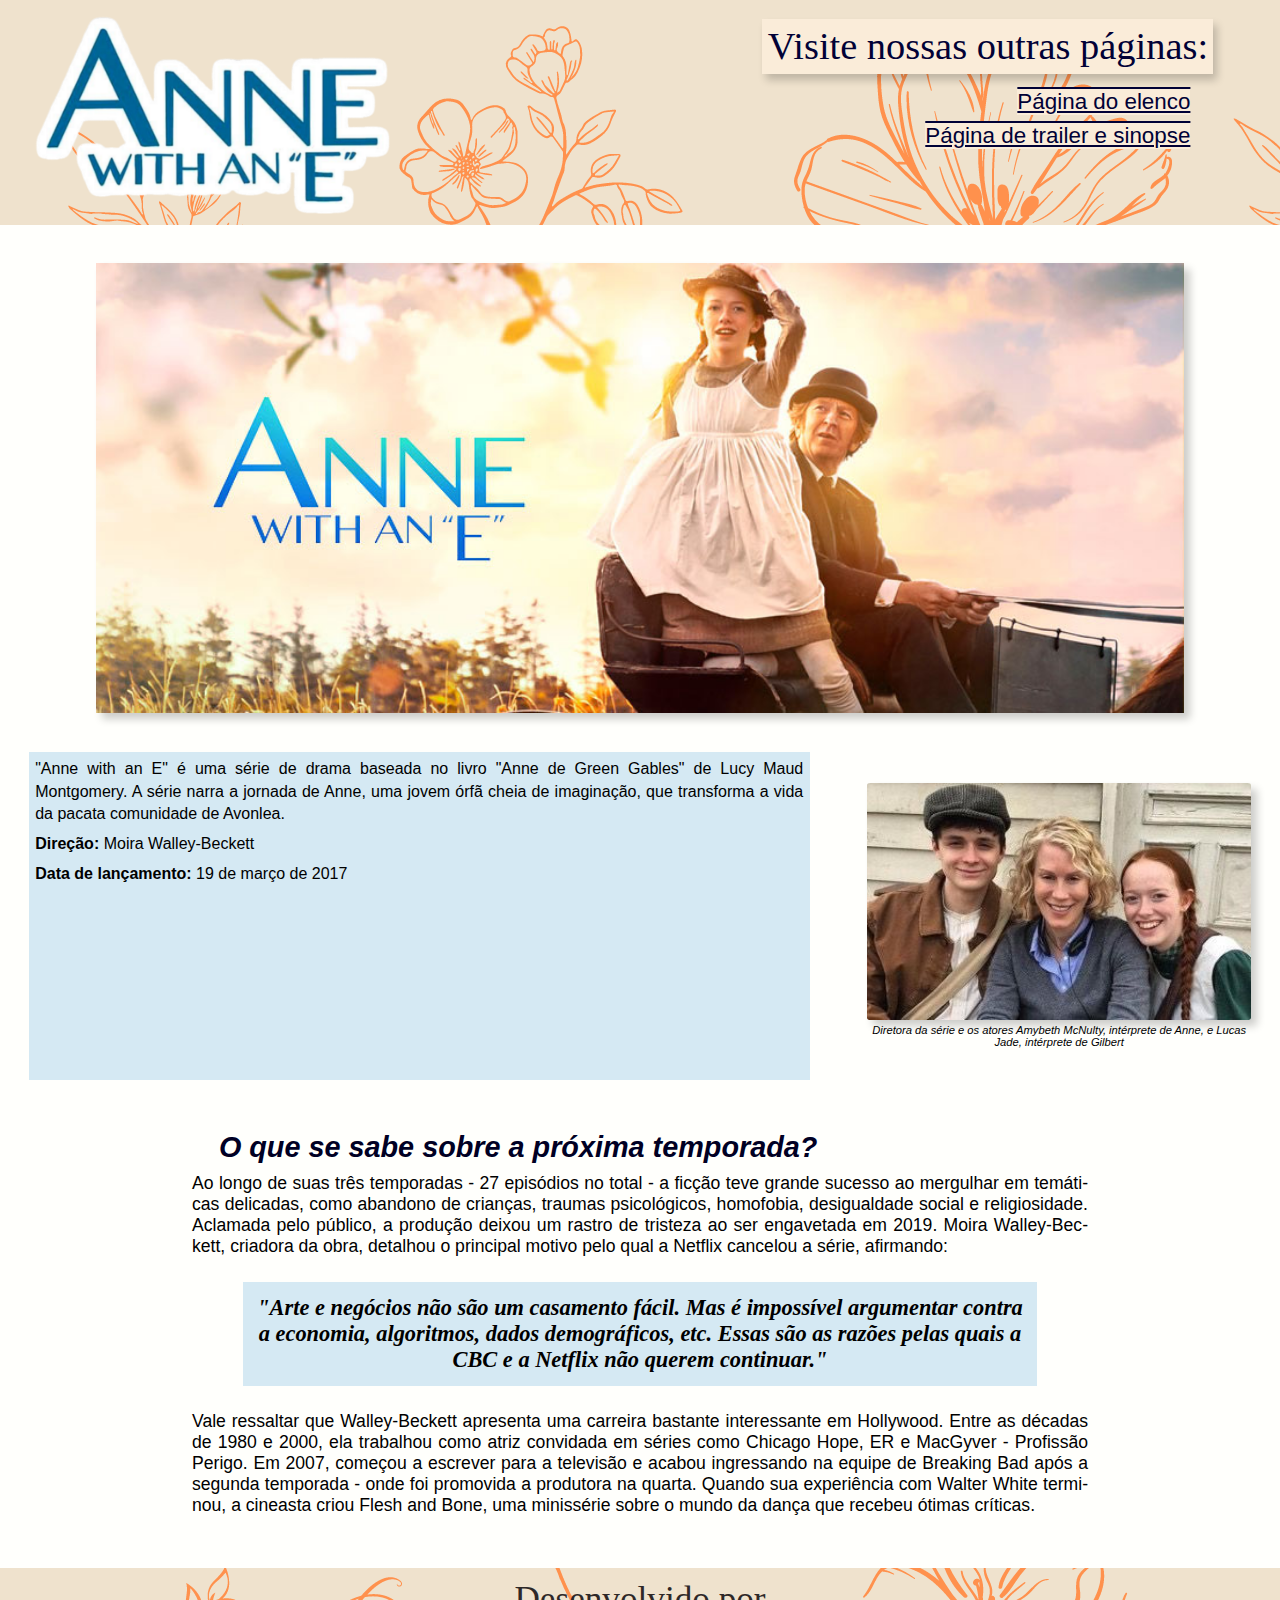
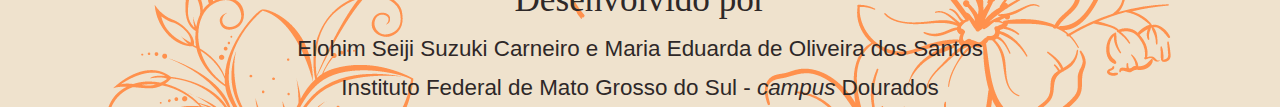
<file: index.html>
<!DOCTYPE html>
	<!-- Desenvolvido por Elohim S. S. Carneiro e Maria Eduarda de O. dos Santos - 3B Info -->
<html lang="pt-br">

	<head>
		<meta name="viewport" content="width=device-width, initial-scale=1" charset="utf-8">
		<link rel="stylesheet" type="text/css" href="css/estilo.css">
		<title>Página Inicial</title>
	</head>

	<body>

		<header>
			<div class="logo">
				<img src="img/logo.png" alt="Título do filme Anne with an E">
			</div>
			<div class="guia">
				<h1>Visite nossas outras páginas:</h1>
				<a href="elenco.html">Página do elenco</a>
				<a href="trailer.html">Página de trailer e sinopse</a>
			</div>
		</header>


		<div class="conteudo">

			<div id="poster">
				<img src="img/anne_mathew.bmp" alt="Pôster do filme Anne with an E">
			</div>
			<div id="infoDivulgacao">
				<div id="informacoes">
					<p>"Anne with an E" é uma série de drama baseada no livro "Anne de Green Gables" de Lucy Maud Montgomery. A série narra a jornada de Anne, uma jovem órfã cheia de imaginação, que transforma a vida da pacata comunidade de Avonlea.</p>
					<p><strong>Direção:</strong> Moira Walley-Beckett</p>
					<p><strong>Data de lançamento:</strong> 19 de março de 2017</p>
				</div>
				<div id="diretora">
					<img src="img/moira.jpeg" alt="Imagem da diretora da série e dois atores">
					<figcaption>Diretora da série e os atores Amybeth McNulty, intérprete de Anne, e Lucas Jade, intérprete de Gilbert</figcaption>
				</div>
			</div>
			
			<div id="noticias">
				<div class="txt">
					<h1>O que se sabe sobre a próxima temporada?</h1>
					<p>Ao longo de suas três temporadas - 27 episódios no total - a ficção teve grande sucesso ao mergulhar em temáticas delicadas, como abandono de crianças, traumas psicológicos, homofobia, desigualdade social e religiosidade. Aclamada pelo público, a produção deixou um rastro de tristeza ao ser engavetada em 2019. Moira Walley-Beckett, criadora da obra, detalhou o principal motivo pelo qual a Netflix cancelou a série, afirmando:</p>
				</div>
				<div id="citacaoMoira">
					<p>"Arte e negócios não são um casamento fácil. Mas é impossível argumentar contra a economia, algoritmos, dados demográficos, etc. Essas são as razões pelas quais a CBC e a Netflix não querem continuar."</p>
				</div>
				<div class="txt">
					<p>Vale ressaltar que Walley-Beckett apresenta uma carreira bastante interessante em Hollywood. Entre as décadas de 1980 e 2000, ela trabalhou como atriz convidada em séries como Chicago Hope, ER e MacGyver - Profissão Perigo. Em 2007, começou a escrever para a televisão e acabou ingressando na equipe de Breaking Bad após a segunda temporada - onde foi promovida a produtora na quarta. Quando sua experiência com Walter White terminou, a cineasta criou Flesh and Bone, uma minissérie sobre o mundo da dança que recebeu ótimas críticas.</p>
				</div>
			</div>

		</div>


		<footer>
			<p class="aumentarTamanho">Desenvolvido por </p>
			<p>Elohim Seiji Suzuki Carneiro e Maria Eduarda de Oliveira dos Santos</p>
			<p>Instituto Federal de Mato Grosso do Sul - <i>campus</i> Dourados</p>
		</footer>

	</body>

</html>
</file>
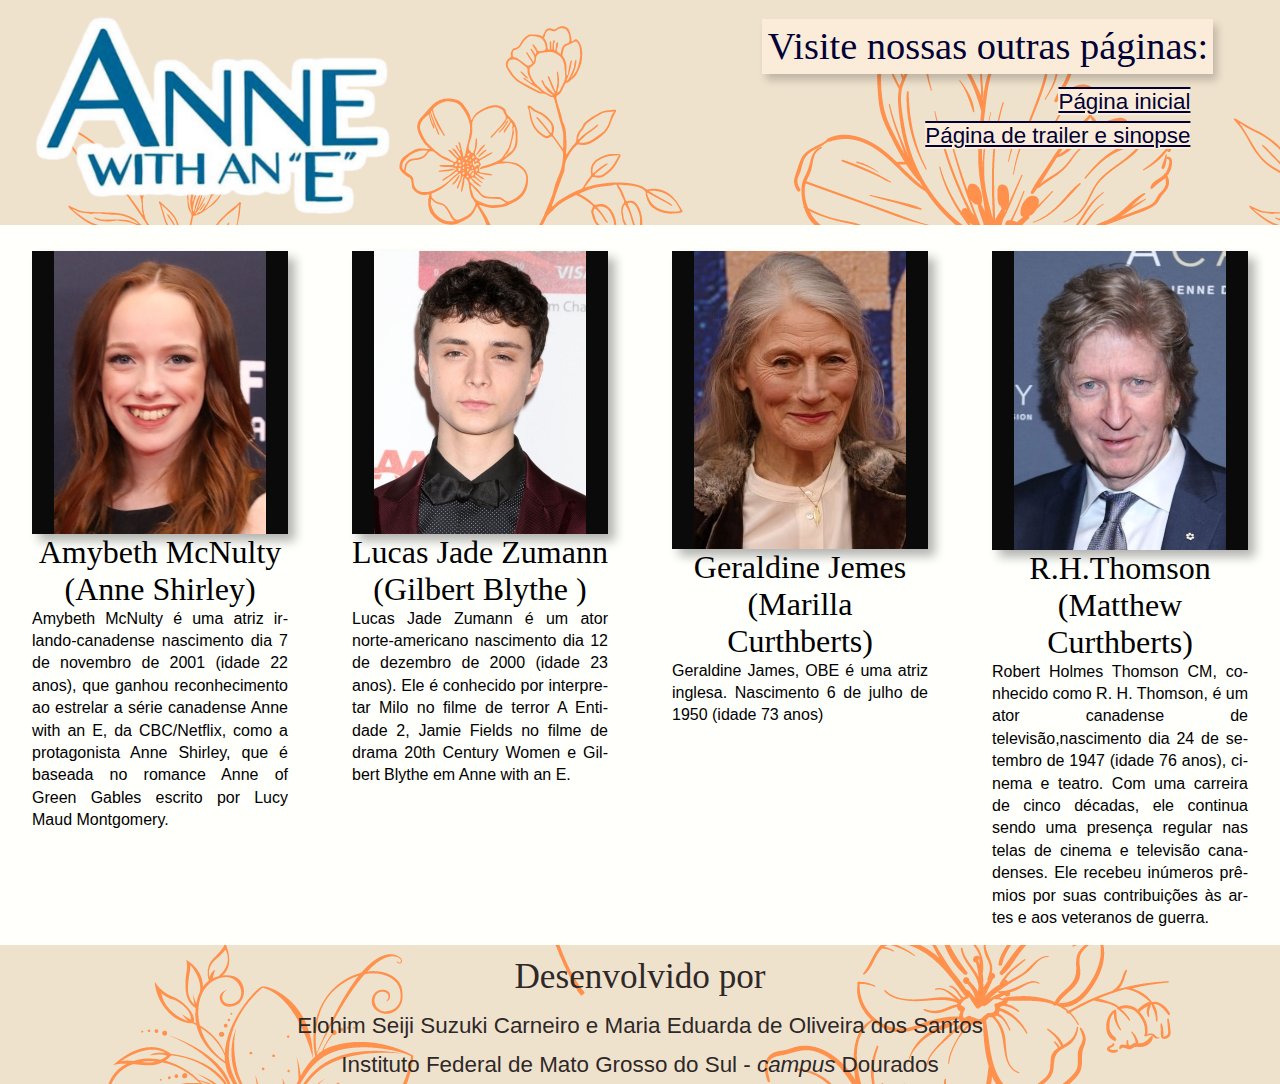
<file: elenco.html>
<!DOCTYPE html>
	<!-- Desenvolvido por Elohim S. S. Carneiro e Maria Eduarda de O. dos Santos - 3B Info -->
<html lang="pt-br">

	<head>
		<meta name="viewport" content="width=device-width, initial-scale=1" charset="utf-8">
		<link rel="stylesheet" type="text/css" href="css/estilo.css">
		<title>Página de elenco</title>
	</head>

	<body>

		<header>
			<div class="logo">
				<img src="img/logo.png" alt="Título do filme Anne with an E">
			</div>
			<div class="guia">
				<h1>Visite nossas outras páginas:</h1>
				<a href="index.html">Página inicial</a>
				<a href="trailer.html">Página de trailer e sinopse</a>
			</div>
		</header>
 
		<div class="conteudo">

			<div class="m">
				<div class="elenco">
					<div class="imgAtores">
						<img src="img/amy.jpg" name="icon1">
					</div>
					<h1>Amybeth McNulty (Anne Shirley)</h1>
					<p>Amybeth McNulty é uma atriz irlando-canadense nascimento dia  7 de novembro de 2001 (idade 22 anos), que ganhou reconhecimento ao estrelar a série canadense Anne with an E, da CBC/Netflix, como a protagonista Anne Shirley, que é baseada no romance Anne of Green Gables escrito por Lucy Maud Montgomery.</p>
				</div>
				<div class="elenco">
					<div class="imgAtores">
						<img src="img/lucas.jpg" name="icon2">
					</div>
					<h1>Lucas Jade Zumann (Gilbert Blythe )</h1>
					<p>Lucas Jade Zumann é um ator norte-americano nascimento dia 12 de dezembro de 2000 (idade 23 anos). Ele é conhecido por interpretar Milo no filme de terror A Entidade 2, Jamie Fields no filme de drama 20th Century Women e Gilbert Blythe em Anne with an E.</p>
				</div>
				<div class="elenco">
					<div class="imgAtores">
						<img src="img/marila.jpg" name="icon3">
					</div>
					<h1>Geraldine Jemes (Marilla Curthberts)</h1>
					<p>Geraldine James, OBE é uma atriz inglesa. Nascimento 6 de julho de 1950 (idade 73 anos)</p>
				</div>
				<div class="elenco">
					<div class="imgAtores">
						<img src="img/mat.jpg" name="icon4">
					</div>
					<h1>R.H.Thomson (Matthew Curthberts)</h1>
					<p>Robert Holmes Thomson CM, conhecido como R. H. Thomson, é um ator canadense de televisão,nascimento dia 24 de setembro de 1947 (idade 76 anos), cinema e teatro. Com uma carreira de cinco décadas, ele continua sendo uma presença regular nas telas de cinema e televisão canadenses. Ele recebeu inúmeros prêmios por suas contribuições às artes e aos veteranos de guerra.</p>
				</div>
			</div>

		</div>
	</div>

		<footer>
			<p class="aumentarTamanho">Desenvolvido por </p>
			<p>Elohim Seiji Suzuki Carneiro e Maria Eduarda de Oliveira dos Santos</p>
			<p>Instituto Federal de Mato Grosso do Sul - <i>campus</i> Dourados</p>
		</footer>

	</body>

</html>
</file>
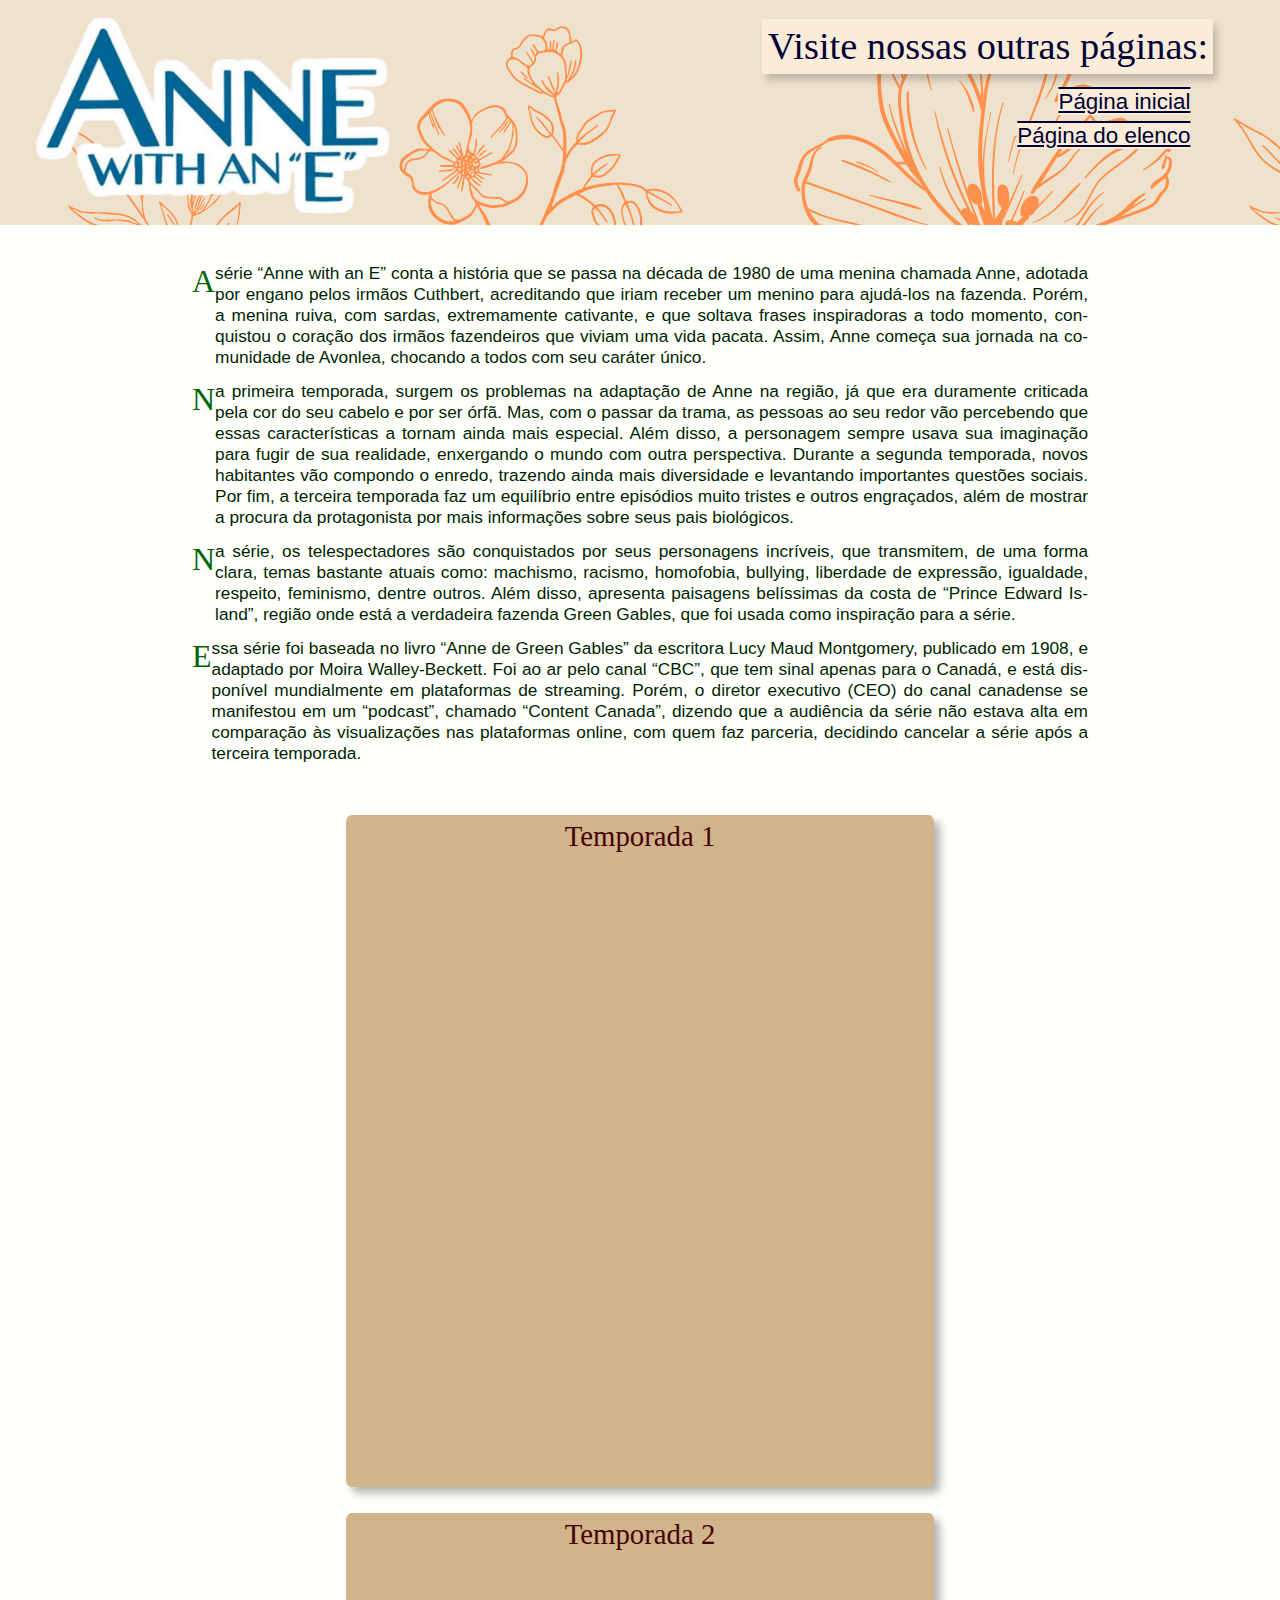
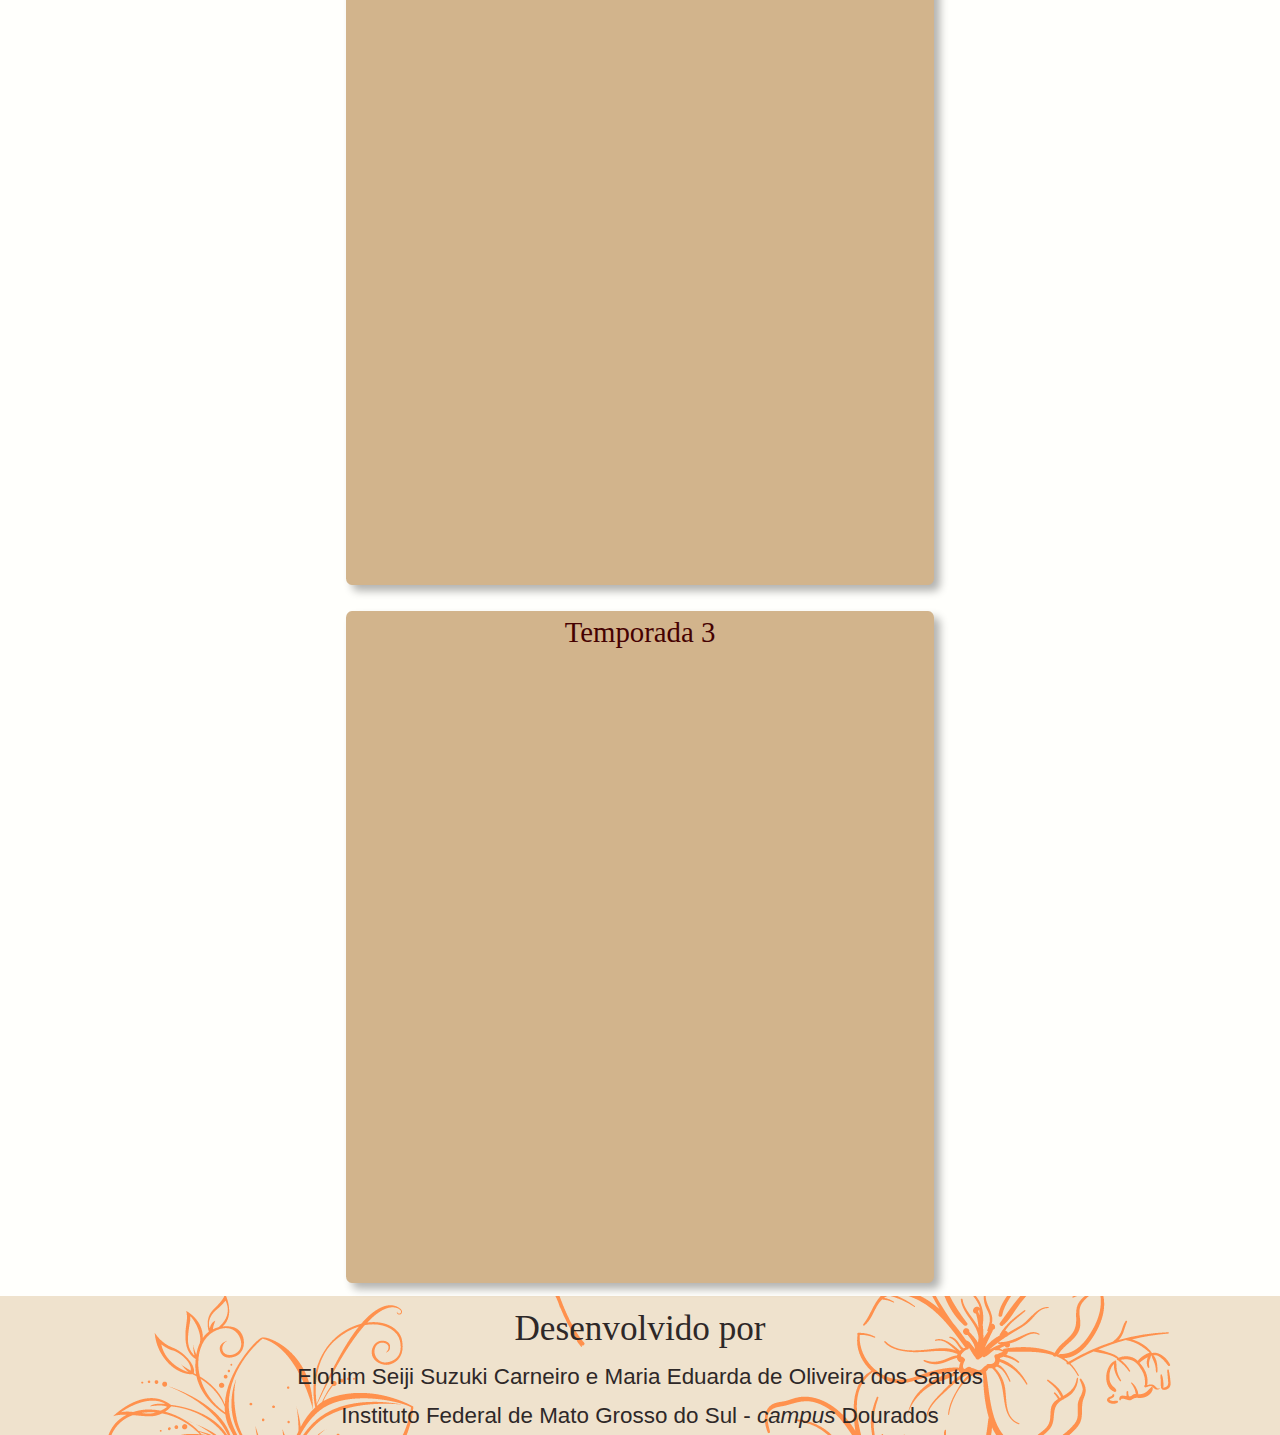
<file: trailer.html>
<!DOCTYPE html>
	<!-- Desenvolvido por Elohim S. S. Carneiro e Maria Eduarda de O. dos Santos - 3B Info -->
<html lang="pt-br">

	<head>
		<meta name="viewport" content="width=device-width, initial-scale=1" charset="utf-8">
		<link rel="stylesheet" type="text/css" href="css/estilo.css">
		<title>Página de trailer e sinopse</title>
	</head>

	<body>

		<header>
			<div class="logo">
				<img src="img/logo.png" alt="Título do filme Anne with an E">
			</div>
			<div class="guia">
				<h1>Visite nossas outras páginas:</h1>
				<a href="index.html">Página inicial</a>
				<a href="elenco.html">Página do elenco</a>
			</div>
		</header>

		<div class="conteudo">
			
			<div id="resumão">
				<div class="resumo">
					<p class="maiorANNE">A</p><p class="menorAnne">série “Anne with an E” conta a história que se passa na década de 1980 de uma menina chamada Anne, adotada por engano pelos irmãos Cuthbert, acreditando que iriam receber um menino para ajudá-los na fazenda. Porém, a menina ruiva, com sardas, extremamente cativante, e que soltava frases inspiradoras a todo momento, conquistou o coração dos irmãos fazendeiros que viviam uma vida pacata. Assim, Anne começa sua jornada na comunidade de Avonlea, chocando a todos com seu caráter único.</p>
				</div>
				<div class="resumo">
					<p class="maiorANNE">N</p ><p class="menorAnne">a primeira temporada, surgem os problemas na adaptação de Anne na região, já que era duramente criticada pela cor do seu cabelo e por ser órfã. Mas, com o passar da trama, as pessoas ao seu redor vão percebendo que essas características a tornam ainda mais especial. Além disso, a personagem sempre usava sua imaginação para fugir de sua realidade, enxergando o mundo com outra perspectiva. Durante a segunda temporada, novos habitantes vão compondo o enredo, trazendo ainda mais diversidade e levantando importantes questões sociais. Por fim, a terceira temporada faz um equilíbrio entre episódios muito tristes e outros engraçados, além de mostrar a procura da protagonista por mais informações sobre seus pais biológicos.</p>
				</div>
				<div class="resumo">
					<p class="maiorANNE">N</p><p class="menorAnne">a série, os telespectadores são conquistados por seus personagens incríveis, que transmitem, de uma forma clara, temas bastante atuais como: machismo, racismo, homofobia, bullying, liberdade de expressão, igualdade, respeito, feminismo, dentre outros. Além disso, apresenta paisagens belíssimas da costa de “Prince Edward Island”, região onde está a verdadeira fazenda Green Gables, que foi usada como inspiração para a série.</p>
				</div>
				<div class="resumo">
					<p class="maiorANNE">E</p><p class="menorAnne"> ssa série foi baseada no livro “Anne de Green Gables” da escritora Lucy Maud Montgomery, publicado em 1908, e adaptado por Moira Walley-Beckett. Foi ao ar pelo canal “CBC”, que tem sinal apenas para o Canadá, e está disponível mundialmente em plataformas de streaming. Porém, o diretor executivo (CEO) do canal canadense se manifestou em um “podcast”, chamado “Content Canada”, dizendo que a audiência da série não estava alta em comparação às visualizações nas plataformas online, com quem faz parceria, decidindo cancelar a série após a terceira temporada.</p>
				</div>
			</div>

			<div id="trailers">
				<div class="trailerCentro">
					<h1>Temporada 1</h1>
					<iframe width="853" height="480" src="https://www.youtube.com/embed/S5qJXYNNINo" title="Anne | Official Trailer [HD] | Netflix" frameborder="0" allow="accelerometer; autoplay; clipboard-write; encrypted-media; gyroscope; picture-in-picture; web-share" referrerpolicy="strict-origin-when-cross-origin" allowfullscreen></iframe>
				</div>
				<div class="trailerCentro">
					<h1>Temporada 2</h1>
					<iframe width="853" height="480" src="https://www.youtube.com/embed/qMlQz57mbc8" title="Anne With An E: Season 2 | Official Trailer [HD] | Netflix" frameborder="0" allow="accelerometer; autoplay; clipboard-write; encrypted-media; gyroscope; picture-in-picture; web-share" referrerpolicy="strict-origin-when-cross-origin" allowfullscreen></iframe>
				</div>
				<div class="trailerCentro">
					<h1>Temporada 3</h1>
					<iframe width="853" height="480" src="https://www.youtube.com/embed/UjHdj-vhND4" title="Anne With An E | Season 3 Official Trailer | Netflix" frameborder="0" allow="accelerometer; autoplay; clipboard-write; encrypted-media; gyroscope; picture-in-picture; web-share" referrerpolicy="strict-origin-when-cross-origin" allowfullscreen></iframe>
				</div>
			</div>
			
		</div>

		<footer>
			<p class="aumentarTamanho">Desenvolvido por </p>
			<p>Elohim Seiji Suzuki Carneiro e Maria Eduarda de Oliveira dos Santos</p>
			<p>Instituto Federal de Mato Grosso do Sul - <i>campus</i> Dourados</p>
		</footer>

	</body>

</html>
</file>
<file: css/estilo.css>
/*Sugeridas:

	Paleta de cores naturais e suaves:

		Verde suave: #8FBC8F
		Marrom claro: #D2B48C
		Bege: #F5F5DC
		Rosa claro: #FFB6C1

	Paleta de cores vintage:

		Sépia: #704214
		Azul claro: #ADD8E6
		Amarelo: #FFD700
		Laranja: #FFA500
	
	Paleta de cores dramáticas:

		Verde escuro: #006400
		Azul marinho: #000080
		Vermelho escuro: #8B0000
		Dourado: #FFD700
*/

* {
	margin: 0;
	padding: 0;
}



body {
	background-color:  #ffffff;
	font-family: Roboto, Arial, sans-serif;
	
}

	/*para todas as páginas*/

header {
	/*  PODEMOS PENSAR EM ADICIONAR ISSO, DEIXA ASSIM POR ENQUANTO

	position: fixed; /*Fixa o cabeçalho no viewport do navegador/
	top: 0; /*Define a posição do topo, mantendo o cabeçalho no topo da janela do navegador/
	z-index: 1000; /*Define a ordem de empilhamento (caso haja sobreposição com outros elementos)/
	*/
	width: 100%;
	height: 25vh;
	color: #2E2828;
	background-color: #ADD8E6;
	background-image:url(../img/fundo.png);

	display: flex;
	flex-direction: row;
	justify-content: space-around;
	align-items: center;
}	

.logo {
	width: 30%;
	height: 90%;

	display: flex;
	justify-content: center;
}
.logo img {
	height: 100%;
}

.guia {
	width: 60%;
	height: 90%;
	margin-right: 2%;

	display: flex;
	flex-direction: column;
	align-items: flex-end;
}
.guia h1 {
	font-family: "Times New Roman", serif;
	font-size: 240%;
	font-weight: 500;
	color: #010136;
	background-color: #faecd9;
	margin: 1% 2% 2% 0;
	padding: 0.7%;
	box-shadow: 4px 6px 8px rgba(0, 0, 0, 0.2);
}
.guia a {
	color: #010136;
	background-color: #faecd9;
	font-family: Roboto, Arial, sans-serif;
	font-size: 140%;
	margin: 0 5% 1% 0;
	text-decoration: underline overline;
}


footer {
	width: 100%;
	height: auto;
	background-color: #EFE2CD;
	background-image:url(../img/fundo2.png);
	
	display: flex;
	flex-direction: column;
	align-items: center;
	color: #2E2828;
}
footer .aumentarTamanho {
	font-family: "Times New Roman", serif;
	font-size: 220%;
	font-weight: 400;
	margin-top: 1%;
	margin-bottom: 0.7%;
}
footer p {
	font-size: 140%;
	margin-top: 0.5%;
	margin-bottom: 0.5%;
}


.conteudo {
	width: 100%;
	height: auto;
	background-color: #FFFFFC;

	display: flex;
	flex-direction: row;
	flex-wrap: wrap;
}



	/*Página inicial*/

#poster {
	width: 100%;
	height: 50vh;
	margin: 3% 2%;

	display: flex;
	justify-content: center;
	align-items: center;
}
#poster img {
	height: 100%;
	box-shadow: 6px 6px 8px rgba(0, 0, 0, 0.2);
}

#infoDivulgacao {
	width: 100%;
	height: auto;
	background-color: #FFFFFC;
	margin-bottom: 4%;

	display: flex;
	flex-direction: row;
	justify-content: space-around;
}

#informacoes {
	width: 60%;
	height: 35vh;
	background-color: #D5E9F3;
	padding: 0.5%;

	display: flex;
	flex-direction: column;
}
#informacoes p {
	color: #000000;
	font-size: 100%;
	text-align: justify;
	line-height: 1.4;
	hyphens: auto;
	margin-bottom: 1%;
}

#diretora {
	width: 30%;
	height: auto;

	display: flex;
	flex-direction: column;
	justify-content: center;
	align-items: center;
}
#diretora img {
	width: 100%;
	border-radius: 1%;
	box-shadow: 6px 6px 8px rgba(0, 0, 0, 0.2);
}
figcaption {
	color: #000000;
	font-style: italic;
	font-size: 70%;
	text-align: center;
	margin-top: 1%;
}

#noticias {
	width: 100%;
	height: auto;
	margin-bottom: 4%;

	display: flex;
	flex-direction: column;
	justify-content: center;
	align-items: center;
}

.txt {
	width: 70%;
	height: auto;

	display: flex;
	flex-direction: column;
}
.txt h1 {
	color: #000024;
	font-family: Roboto, Arial, sans-serif;
	font-style: italic;
	font-size: 180%;
	text-align: left;
	margin-left: 3%;
	margin-bottom: 1%;
}
.txt p {
	color: #000000;
	font-size: 110%;
	text-align: justify;
	hyphens: auto;
}

#citacaoMoira {
	width: 60%;
	height: auto;
	background-color: #D5E9F3;
	margin: 2% 1%;
	padding: 1%;

	display: flex;
}
#citacaoMoira p {
	color: #000000;
	font-family: "Times New Roman", serif;
	font-style: italic;
	font-size: 140%;
	font-weight: 600;
	text-align: center;
}


	/*Página de elenco*/

.m {
    width: 100%;
    margin-top: 2%;
    margin-bottom: 1%;

    display: flex;
    justify-content: space-around;
    align-items: flex-start;
}

.elenco {
	width: 20%;
	height: auto;

	display: flex;
	flex-direction: column;
	justify-content: center;
	align-items: flex-start;
}

.imgAtores {
	width: 100%;
	height: auto;
	background-color: #0a0a0a;
	box-shadow: 7px 7px 10px rgba(0, 0, 0, 0.3);
	
	display: flex;
	justify-content: center;
	align-items: center;
}
.imgAtores img {
	height: auto;
}

.elenco p {
	font-size: 100%;
	text-align: justify;
	line-height: 1.4;
	hyphens: auto;
	margin-bottom: 1%;
}

.elenco h1 {
	font-family: "Times New Roman", serif;
	font-size: 200%;
	font-weight: 500;
	text-align: center;
	color: #000000;
}


	/*Página de trailer e sinopse*/

#resumão {
	width: 100%;
	height: auto;
	background-color: #FFFFFC;
	color: #000000;
	margin-top: 3%;
	margin-bottom: 2%;

	display: flex;
	flex-direction: column;
	justify-content: center;
	align-items: center;
}

.resumo {
	width: 70%;
	height: auto;
	background-color: #FFFFFC;
	color: #000000;
	text-align: justify;
	hyphens: auto;
	margin-bottom: 1%;

	display: flex;
	flex-direction: row;
}
.resumo .maiorANNE {
	font-family: "Times New Roman", serif;
	font-size: 200%;
	font-weight: 500;
	color: #006400;
}
.resumo .menorAnne {
	font-family: Roboto, Arial, sans-serif;
	font-size: 108%;
	font-weight: 100;
	color: #001F00;
}

#trailers {
	width: 100%;
	height: auto;
	background-color: #FFFFFC;

	display: flex;
	flex-direction: column;
	justify-content: center;
	align-items: center;
}

.trailerCentro {
	width: 46%;
	height: auto;
	background-color: #D2B48C;
	margin-top: 1%;
	margin-bottom: 1%;
	border-radius: 1%;
	box-shadow: 6px 6px 8px rgba(0, 0, 0, 0.3);

	display: flex;
	flex-direction: column;
	justify-content: center;
	align-items: center;
}
.trailerCentro h1 {
	color: #450101;
	font-family: "Times New Roman", serif;
	font-size: 180%;
	font-weight: 500;
	margin: 0.8% 0.8%;
}
.trailerCentro iframe {
	width: 100%;
	height: 70vh;
	border-top-left-radius: 1%;
	border-top-right-radius: 1%;
}
</file>
